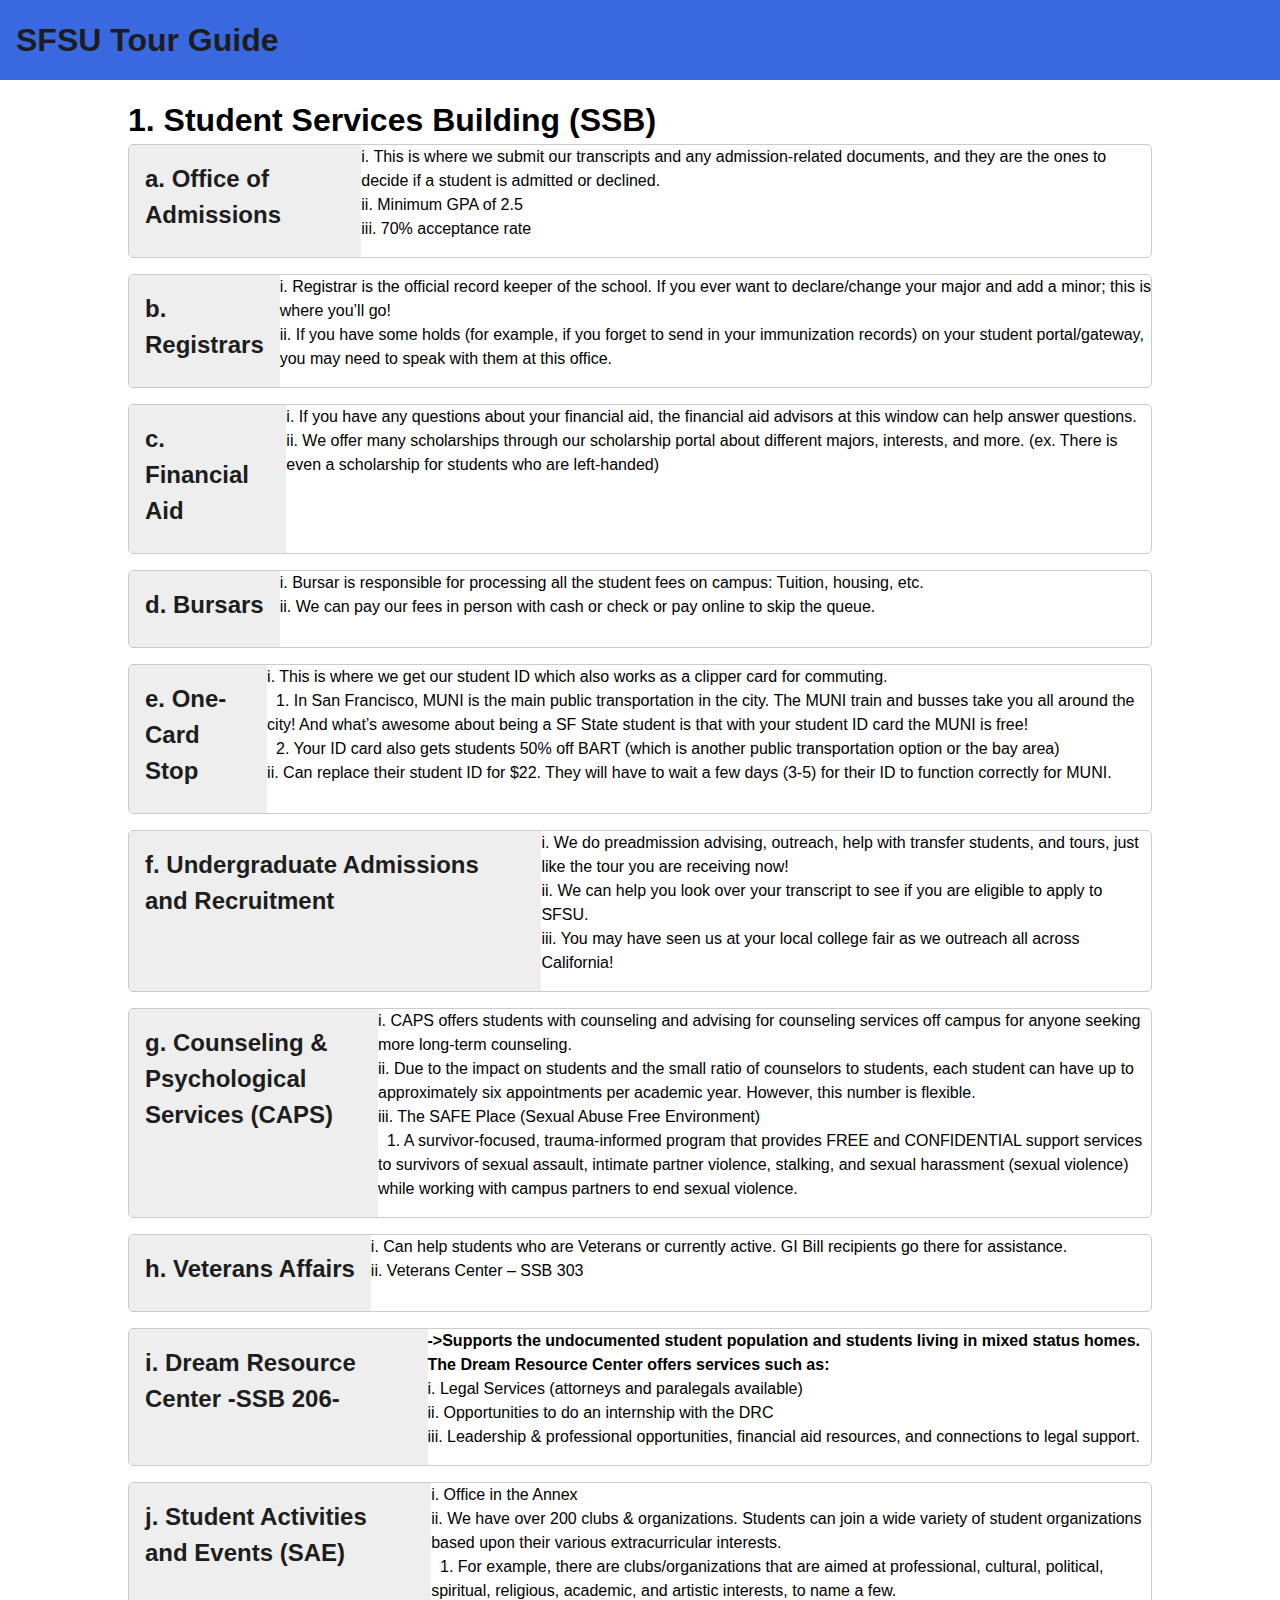
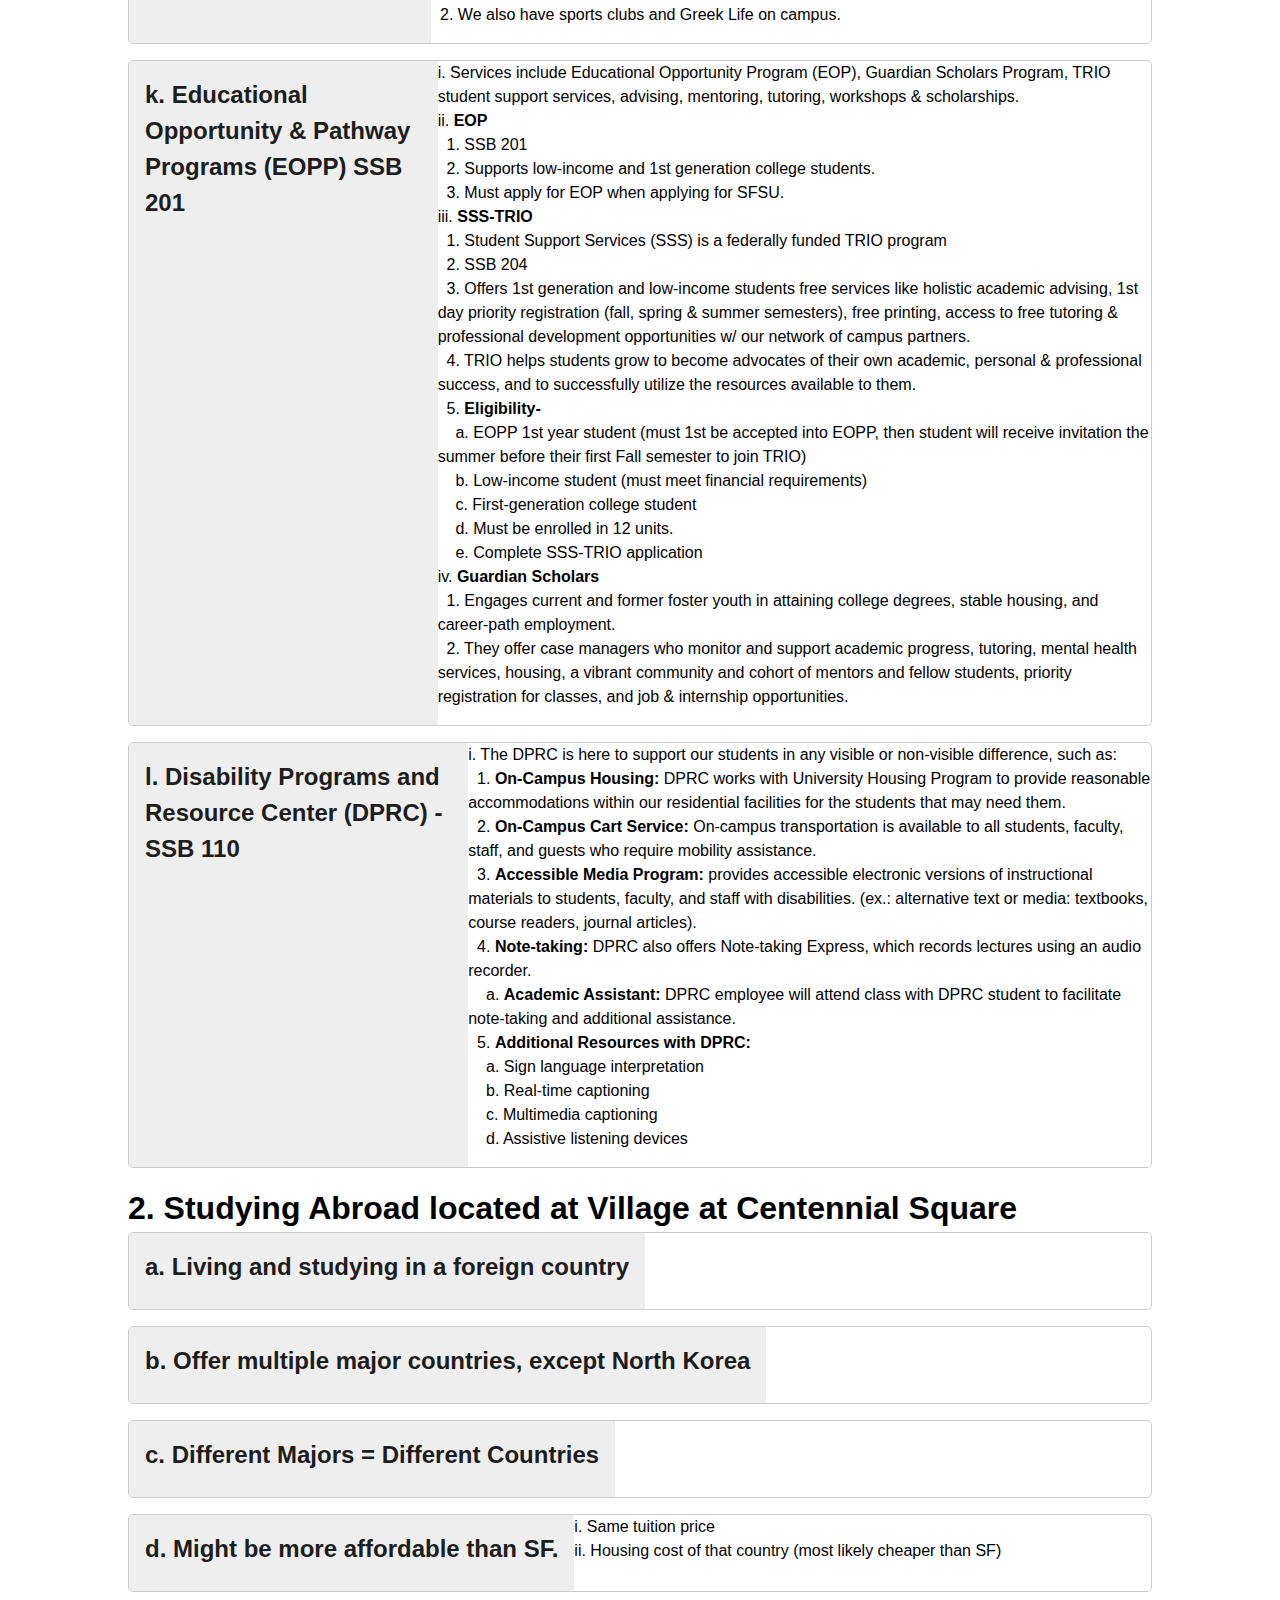
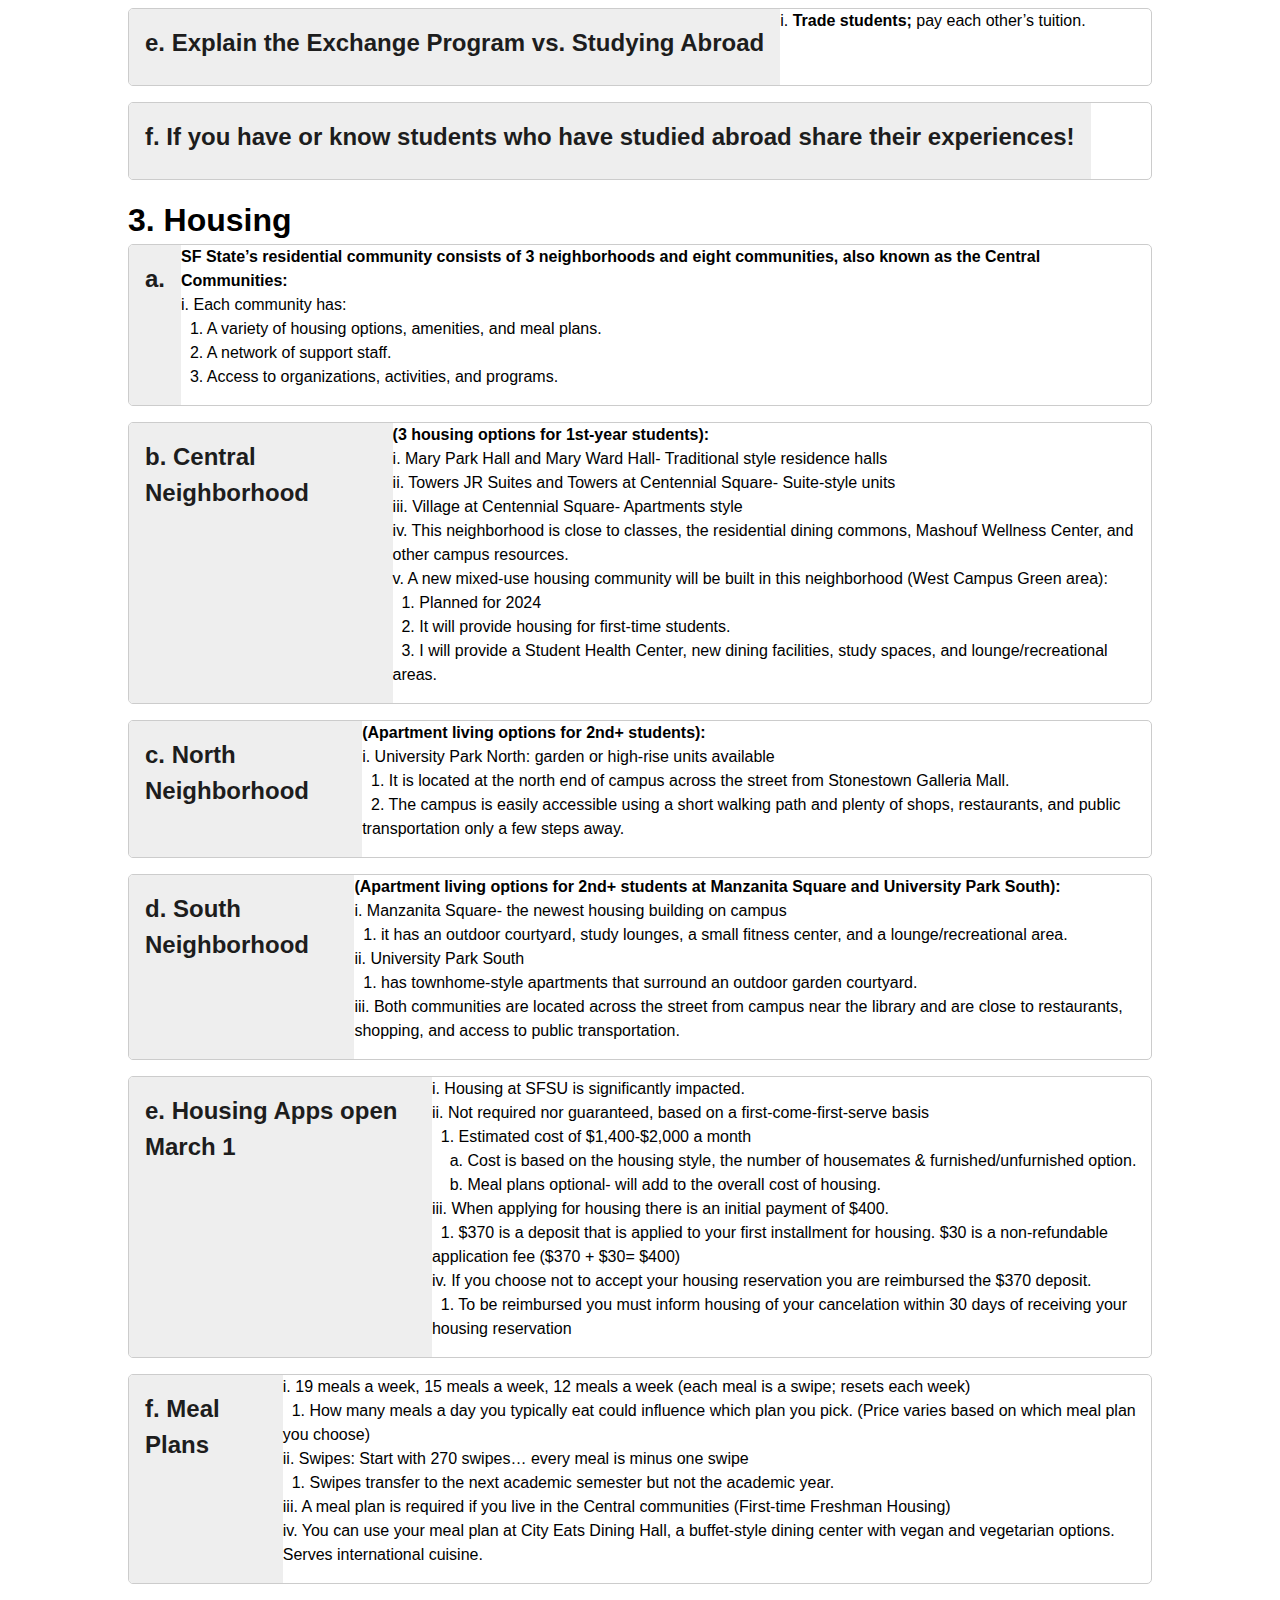
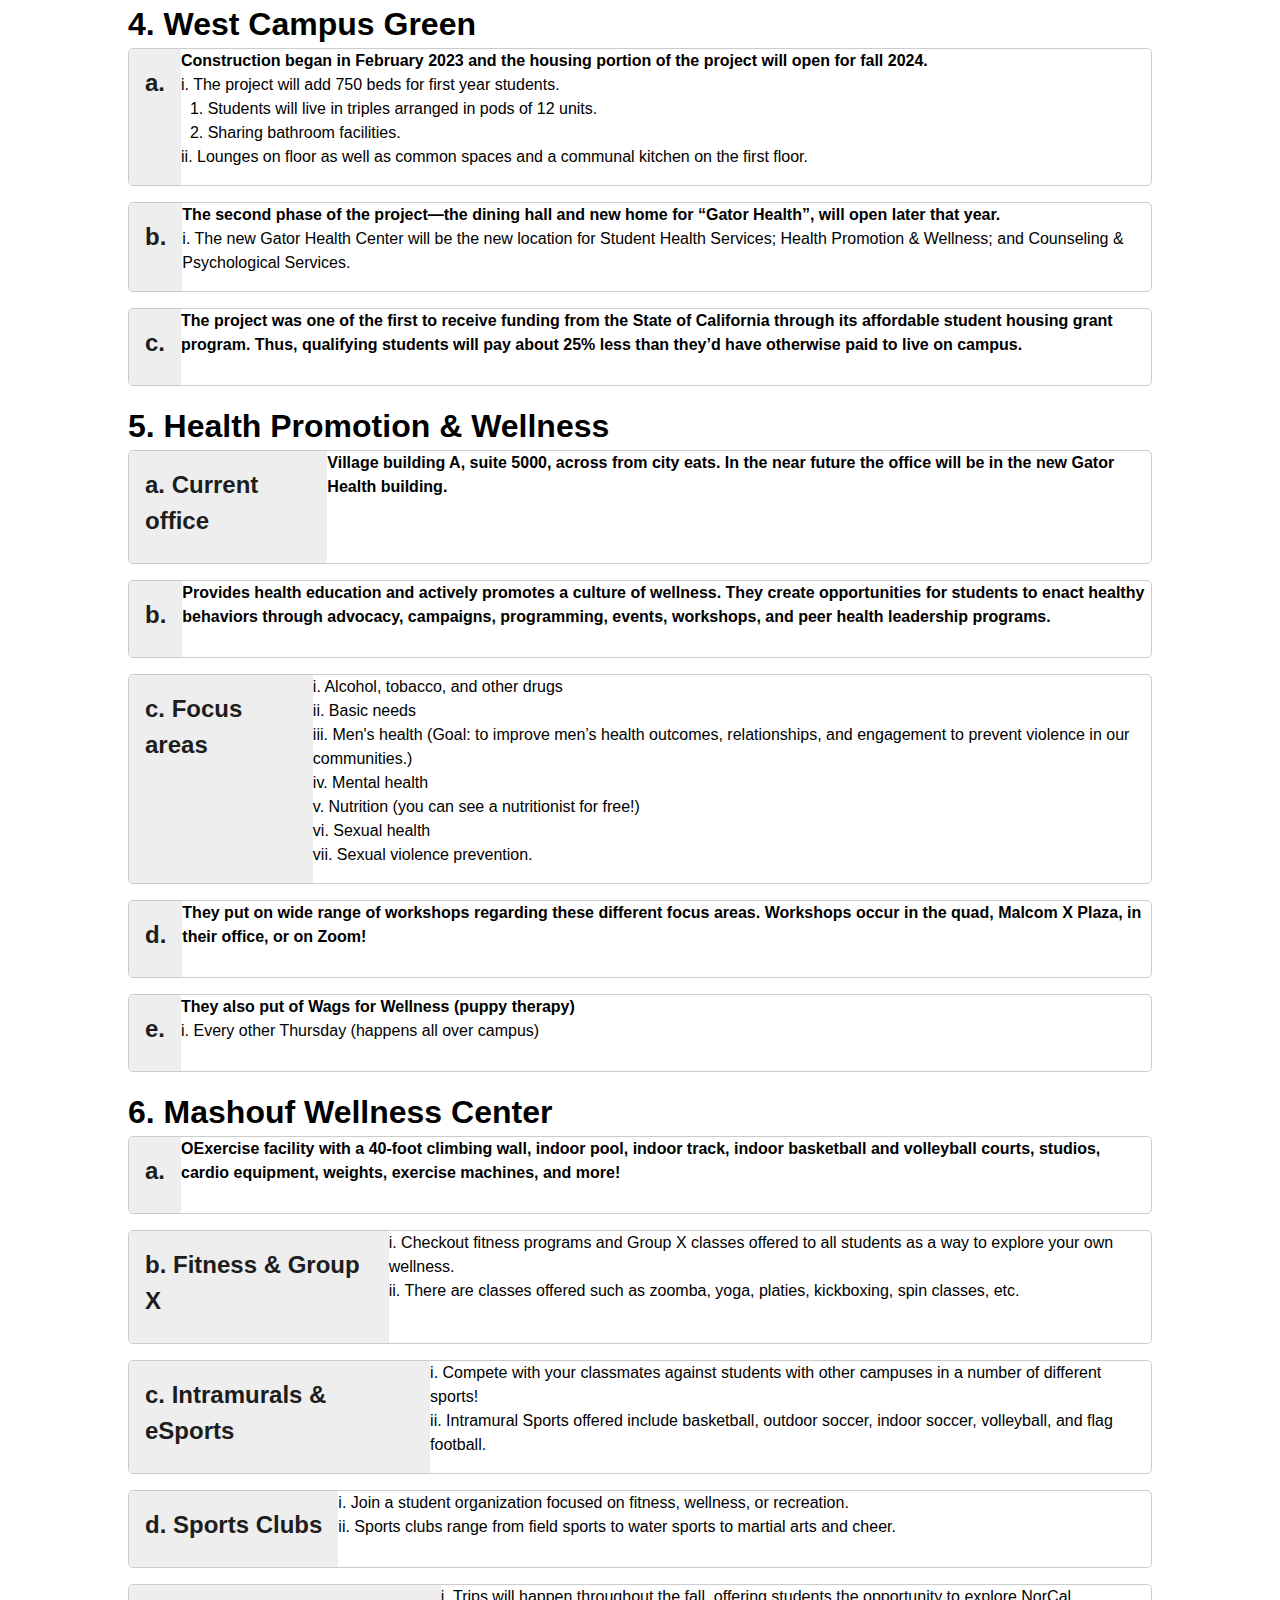
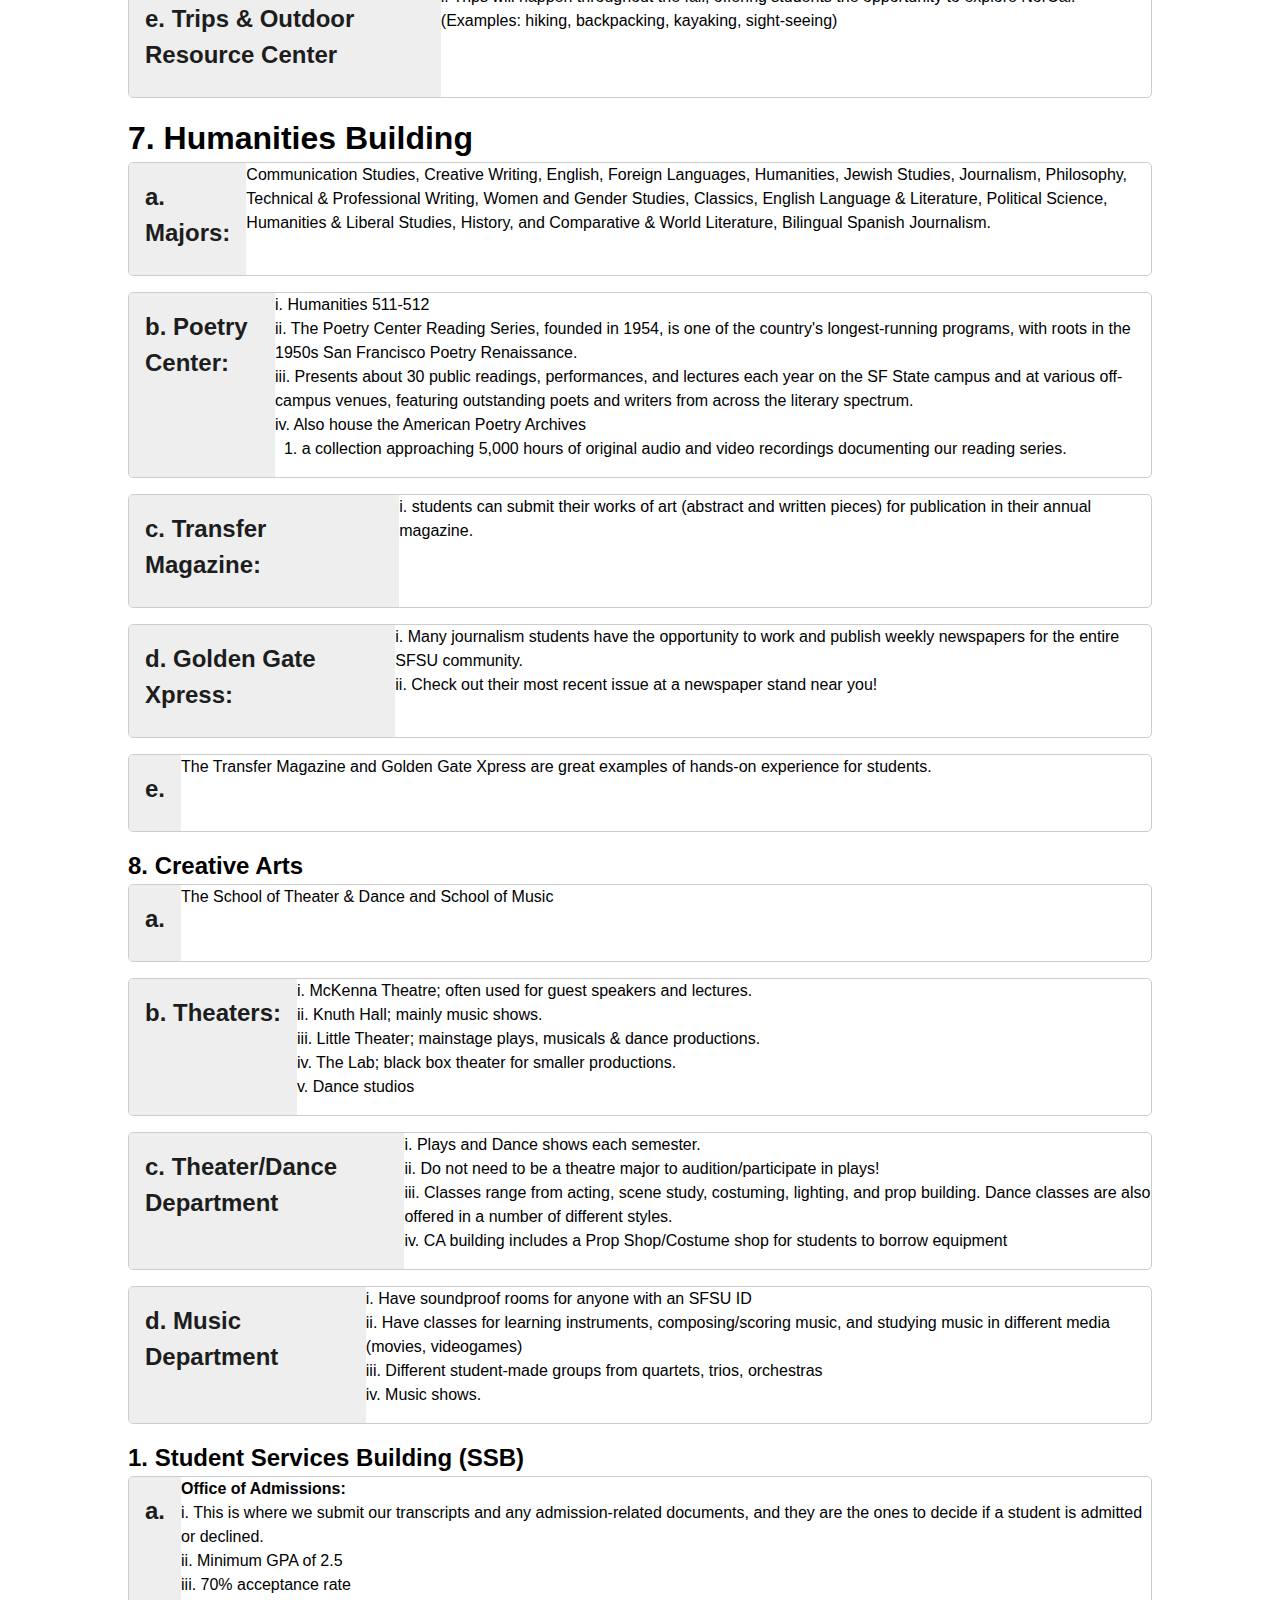
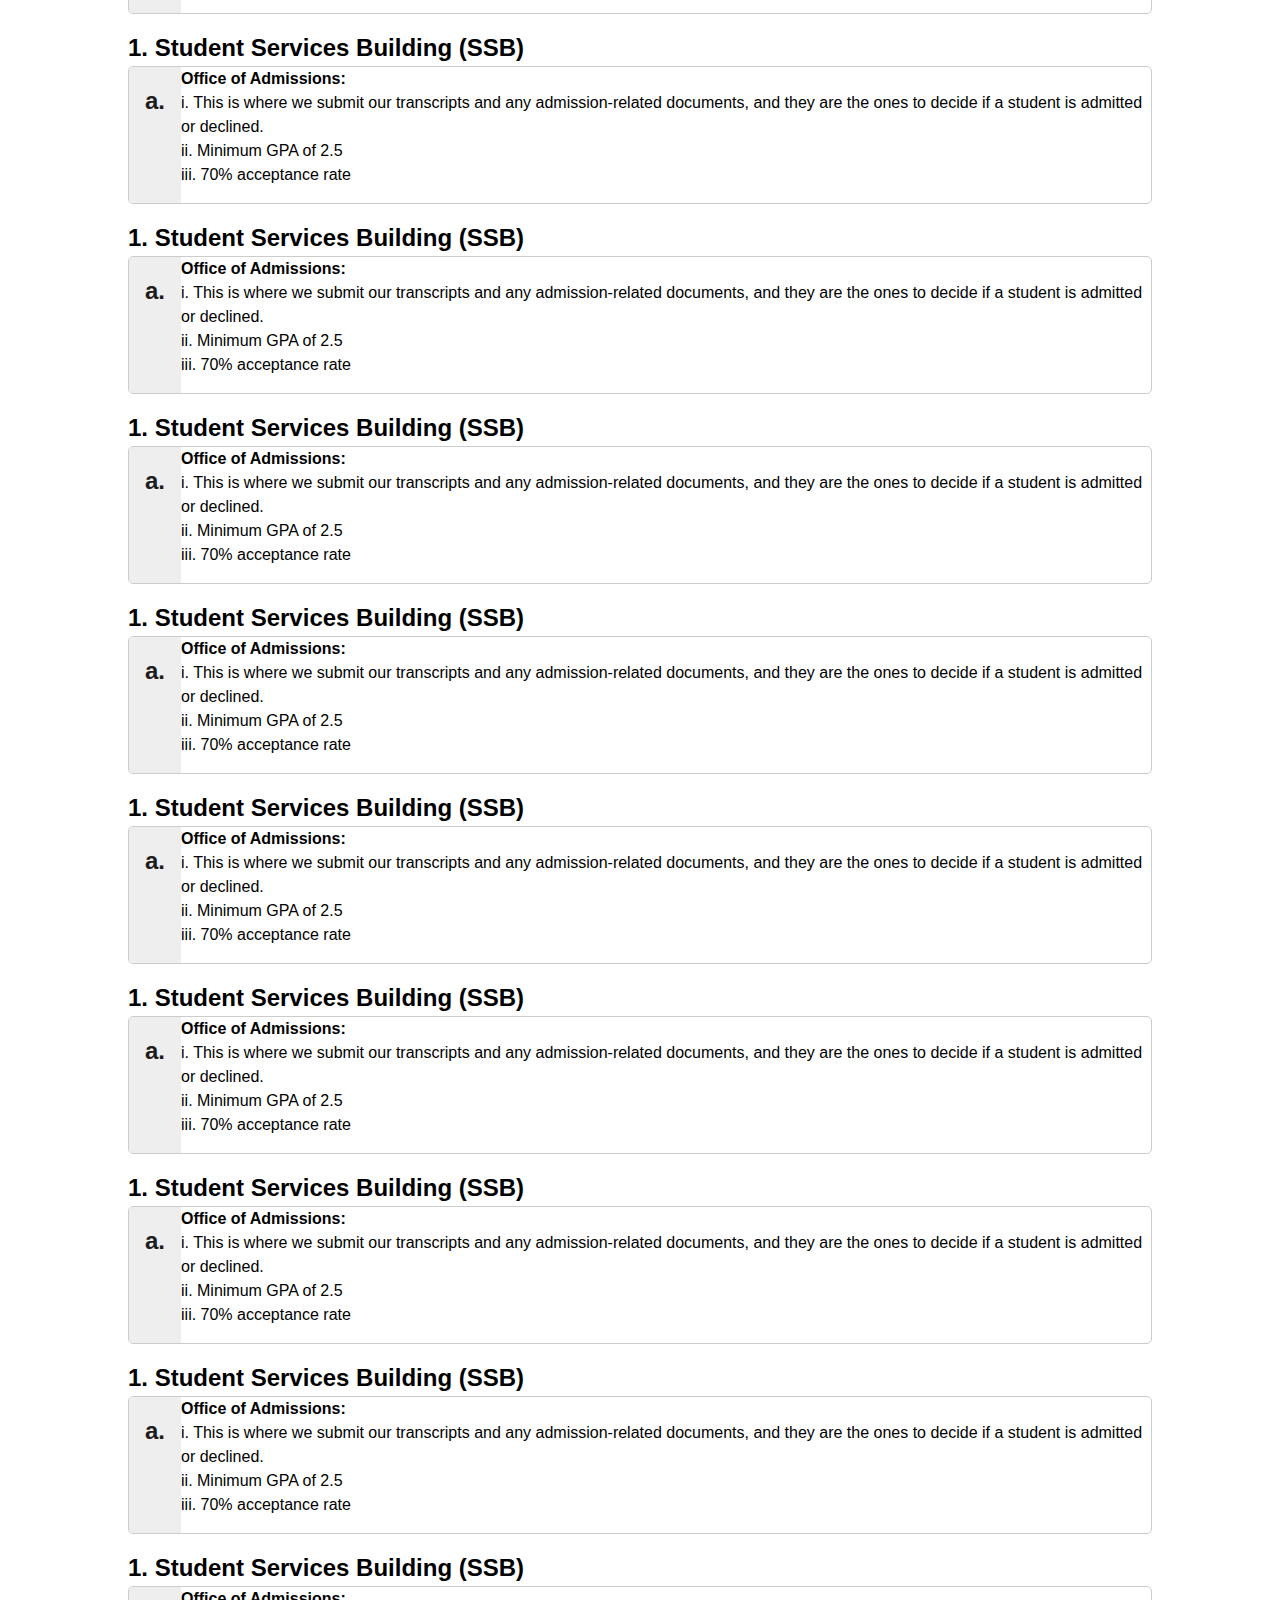
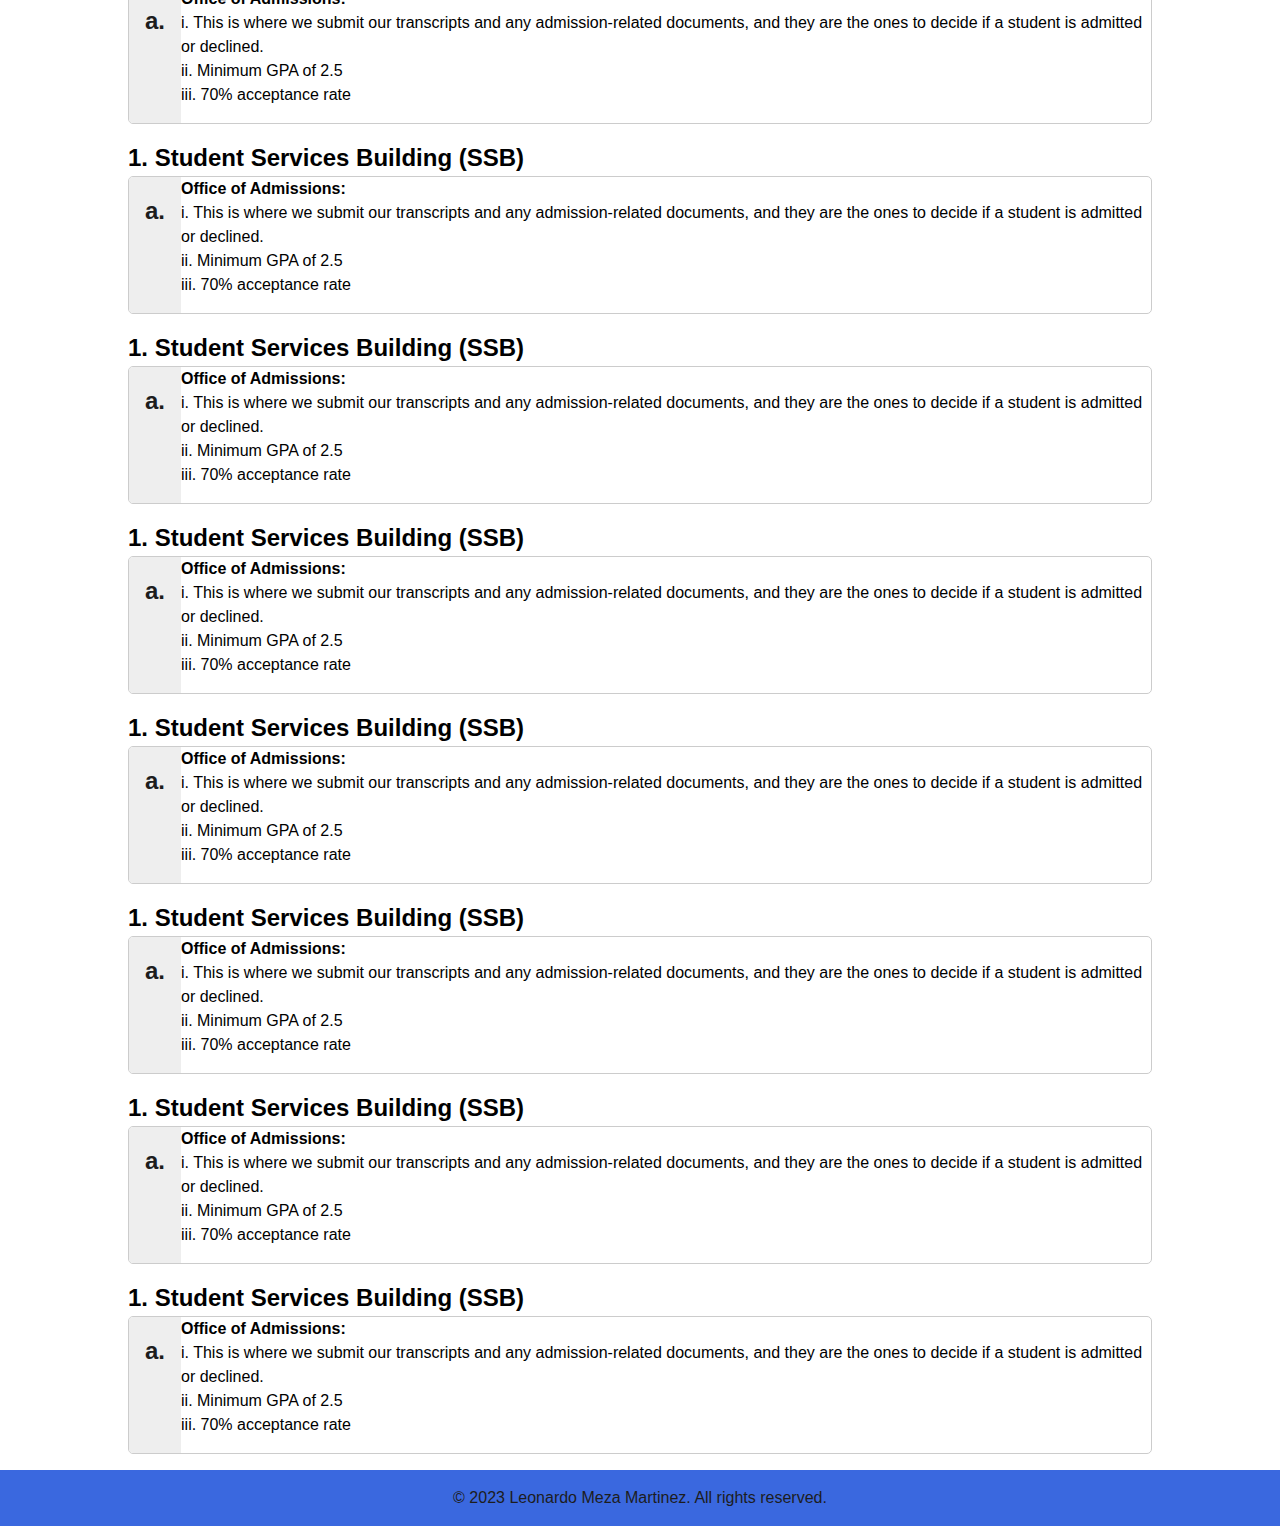
<file: SFSU-Tour-guide/index.html>
<!DOCTYPE html>
<html lang="en">
  <head>
    <meta charset="UTF-8" />
    <meta name="viewport" content="width=device-width, initial-scale=1.0" />
    <title>My Blog</title>
    <link rel="stylesheet" href="styles.css" />
  </head>
  <body>
    <header>
      <h1>SFSU Tour Guide</h1>
    </header>
    <main>
      <div>
        <h1>1. Student Services Building (SSB)</h1>
        <article>
          <header>
            <h2>a. Office of Admissions</h2>
          </header>
          <section>
            <p>
              i. This is where we submit our transcripts and any
              admission-related documents, and they are the ones to decide if a
              student is admitted or declined. <br />
              ii. Minimum GPA of 2.5 <br />
              iii. 70% acceptance rate
            </p>
          </section>
        </article>
        <article>
          <header>
            <h2>b. Registrars</h2>
          </header>
          <section>
            <p>
              i. Registrar is the official record keeper of the school. If you
              ever want to declare/change your major and add a minor; this is
              where you’ll go! <br />
              ii. If you have some holds (for example, if you forget to send in
              your immunization records) on your student portal/gateway, you may
              need to speak with them at this office.
            </p>
          </section>
        </article>
        <article>
          <header>
            <h2>c. Financial Aid</h2>
          </header>
          <section>
            <p>
              i. If you have any questions about your financial aid, the
              financial aid advisors at this window can help answer questions.
              <br />
              ii. We offer many scholarships through our scholarship portal
              about different majors, interests, and more. (ex. There is even a
              scholarship for students who are left-handed)
            </p>
          </section>
        </article>
        <article>
          <header>
            <h2>d. Bursars</h2>
          </header>
          <section>
            <p>
              i. Bursar is responsible for processing all the student fees on
              campus: Tuition, housing, etc. <br />
              ii. We can pay our fees in person with cash or check or pay online
              to skip the queue.
            </p>
          </section>
        </article>
        <article>
          <header>
            <h2>e. One-Card Stop</h2>
          </header>
          <section>
            <p>
              i. This is where we get our student ID which also works as a
              clipper card for commuting. <br />&nbsp; 1. In San Francisco, MUNI
              is the main public transportation in the city. The MUNI train and
              busses take you all around the city! And what’s awesome about
              being a SF State student is that with your student ID card the
              MUNI is free! <br />&nbsp; 2. Your ID card also gets students 50%
              off BART (which is another public transportation option or the bay
              area) <br />
              ii. Can replace their student ID for $22. They will have to wait a
              few days (3-5) for their ID to function correctly for MUNI.
            </p>
          </section>
        </article>
        <article>
          <header>
            <h2>f. Undergraduate Admissions and Recruitment</h2>
          </header>
          <section>
            <p>
              i. We do preadmission advising, outreach, help with transfer
              students, and tours, just like the tour you are receiving now!
              <br />
              ii. We can help you look over your transcript to see if you are
              eligible to apply to SFSU. <br />
              iii. You may have seen us at your local college fair as we
              outreach all across California!
            </p>
          </section>
        </article>
        <article>
          <header>
            <h2>g. Counseling & Psychological Services (CAPS)</h2>
          </header>
          <section>
            <p>
              i. CAPS offers students with counseling and advising for
              counseling services off campus for anyone seeking more long-term
              counseling. <br />
              ii. Due to the impact on students and the small ratio of
              counselors to students, each student can have up to approximately
              six appointments per academic year. However, this number is
              flexible. <br />
              iii. The SAFE Place (Sexual Abuse Free Environment) <br />&nbsp;
              1. A survivor-focused, trauma-informed program that provides FREE
              and CONFIDENTIAL support services to survivors of sexual assault,
              intimate partner violence, stalking, and sexual harassment (sexual
              violence) while working with campus partners to end sexual
              violence.
            </p>
          </section>
        </article>
        <article>
          <header>
            <h2>h. Veterans Affairs</h2>
          </header>
          <section>
            <p>
              i. Can help students who are Veterans or currently active. GI Bill
              recipients go there for assistance. <br />
              ii. Veterans Center – SSB 303
            </p>
          </section>
        </article>
        <article>
          <header>
            <h2>i. Dream Resource Center -SSB 206-</h2>
          </header>
          <section>
            <h4>
              ->Supports the undocumented student population and students living
              in mixed status homes. The Dream Resource Center offers services
              such as:
            </h4>
            <p>
              i. Legal Services (attorneys and paralegals available) <br />
              ii. Opportunities to do an internship with the DRC <br />
              iii. Leadership & professional opportunities, financial aid
              resources, and connections to legal support.
            </p>
          </section>
        </article>
        <article>
          <header>
            <h2>j. Student Activities and Events (SAE)</h2>
          </header>
          <section>
            <p>
              i. Office in the Annex <br />
              ii. We have over 200 clubs & organizations. Students can join a
              wide variety of student organizations based upon their various
              extracurricular interests. <br />&nbsp; 1. For example, there are
              clubs/organizations that are aimed at professional, cultural,
              political, spiritual, religious, academic, and artistic interests,
              to name a few. <br />&nbsp; 2. We also have sports clubs and Greek
              Life on campus.
            </p>
          </section>
        </article>
        <article>
          <header>
            <h2>
              k. Educational Opportunity & Pathway Programs (EOPP) SSB 201
            </h2>
          </header>
          <section>
            <p>
              i. Services include Educational Opportunity Program (EOP),
              Guardian Scholars Program, TRIO student support services,
              advising, mentoring, tutoring, workshops & scholarships. <br />
              ii. <strong>EOP</strong> <br />&nbsp; 1. SSB 201 <br />&nbsp; 2.
              Supports low-income and 1st generation college students.
              <br />&nbsp; 3. Must apply for EOP when applying for SFSU. <br />
              iii. <strong>SSS-TRIO</strong> <br />&nbsp; 1. Student Support
              Services (SSS) is a federally funded TRIO program <br />&nbsp; 2.
              SSB 204 <br />&nbsp; 3. Offers 1st generation and low-income
              students free services like holistic academic advising, 1st day
              priority registration (fall, spring & summer semesters), free
              printing, access to free tutoring & professional development
              opportunities w/ our network of campus partners. <br />&nbsp; 4.
              TRIO helps students grow to become advocates of their own
              academic, personal & professional success, and to successfully
              utilize the resources available to them. <br />&nbsp; 5.
              <strong>Eligibility-</strong><br />&nbsp;&nbsp;&nbsp; a. EOPP 1st
              year student (must 1st be accepted into EOPP, then student will
              receive invitation the summer before their first Fall semester to
              join TRIO) <br />&nbsp;&nbsp;&nbsp; b. Low-income student (must
              meet financial requirements) <br />&nbsp;&nbsp;&nbsp; c.
              First-generation college student <br />&nbsp;&nbsp;&nbsp; d. Must
              be enrolled in 12 units. <br />&nbsp;&nbsp;&nbsp; e. Complete
              SSS-TRIO application <br />
              iv. <strong>Guardian Scholars</strong><br />&nbsp; 1. Engages
              current and former foster youth in attaining college degrees,
              stable housing, and career-path employment. <br />&nbsp; 2. They
              offer case managers who monitor and support academic progress,
              tutoring, mental health services, housing, a vibrant community and
              cohort of mentors and fellow students, priority registration for
              classes, and job & internship opportunities.
            </p>
          </section>
        </article>
        <article>
          <header>
            <h2>l. Disability Programs and Resource Center (DPRC) -SSB 110</h2>
          </header>
          <section>
            <p>
              i. The DPRC is here to support our students in any visible or
              non-visible difference, such as: <br />&nbsp; 1.
              <strong>On-Campus Housing:</strong> DPRC works with University
              Housing Program to provide reasonable accommodations within our
              residential facilities for the students that may need them.
              <br />&nbsp; 2. <strong>On-Campus Cart Service:</strong> On-campus
              transportation is available to all students, faculty, staff, and
              guests who require mobility assistance. <br />&nbsp; 3.
              <strong>Accessible Media Program:</strong> provides accessible
              electronic versions of instructional materials to students,
              faculty, and staff with disabilities. (ex.: alternative text or
              media: textbooks, course readers, journal articles). <br />&nbsp;
              4. <strong>Note-taking:</strong> DPRC also offers Note-taking
              Express, which records lectures using an audio recorder.<br />&nbsp;&nbsp;&nbsp;
              a. <strong>Academic Assistant:</strong> DPRC employee will attend
              class with DPRC student to facilitate note-taking and additional
              assistance. <br />&nbsp; 5.
              <strong>Additional Resources with DPRC:</strong>
              <br />&nbsp;&nbsp;&nbsp; a. Sign language interpretation
              <br />&nbsp;&nbsp;&nbsp; b. Real-time captioning
              <br />&nbsp;&nbsp;&nbsp; c. Multimedia captioning
              <br />&nbsp;&nbsp;&nbsp; d. Assistive listening devices
            </p>
          </section>
        </article>
      </div>
      <div>
        <h1>2. Studying Abroad located at Village at Centennial Square</h1>
        <article>
          <header>
            <h2>a. Living and studying in a foreign country</h2>
          </header>
          <section></section>
        </article>
        <article>
          <header>
            <h2>b. Offer multiple major countries, except North Korea</h2>
          </header>
          <section></section>
        </article>
        <article>
          <header>
            <h2>c. Different Majors = Different Countries</h2>
          </header>
          <section></section>
        </article>
        <article>
          <header>
            <h2>d. Might be more affordable than SF.</h2>
          </header>
          <section>
            <p>
              i. Same tuition price <br />
              ii. Housing cost of that country (most likely cheaper than SF)
            </p>
          </section>
        </article>
        <article>
          <header>
            <h2>e. Explain the Exchange Program vs. Studying Abroad</h2>
          </header>
          <section>
            <p>i. <strong>Trade students;</strong> pay each other’s tuition.</p>
          </section>
        </article>
        <article>
          <header>
            <h2>
              f. If you have or know students who have studied abroad share
              their experiences!
            </h2>
          </header>
          <section></section>
        </article>
      </div>
      <div>
        <h1>3. Housing</h1>
        <article>
          <header>
            <h2>a.</h2>
          </header>
          <section>
            <h4>
              SF State’s residential community consists of 3 neighborhoods and
              eight communities, also known as the Central Communities:
            </h4>
            <p>
              i. Each community has: <br />&nbsp; 1. A variety of housing
              options, amenities, and meal plans. <br />&nbsp; 2. A network of
              support staff. <br />&nbsp; 3. Access to organizations,
              activities, and programs.
            </p>
          </section>
        </article>
        <article>
          <header>
            <h2>b. Central Neighborhood</h2>
          </header>
          <section>
            <h4>(3 housing options for 1st-year students):</h4>
            <p>
              i. Mary Park Hall and Mary Ward Hall- Traditional style residence
              halls <br />
              ii. Towers JR Suites and Towers at Centennial Square- Suite-style
              units <br />
              iii. Village at Centennial Square- Apartments style <br />
              iv. This neighborhood is close to classes, the residential dining
              commons, Mashouf Wellness Center, and other campus resources.
              <br />
              v. A new mixed-use housing community will be built in this
              neighborhood (West Campus Green area): <br />&nbsp; 1. Planned for
              2024 <br />&nbsp; 2. It will provide housing for first-time
              students. <br />&nbsp; 3. I will provide a Student Health Center,
              new dining facilities, study spaces, and lounge/recreational
              areas.
            </p>
          </section>
        </article>
        <article>
          <header>
            <h2>c. North Neighborhood</h2>
          </header>
          <section>
            <h4>(Apartment living options for 2nd+ students):</h4>
            <p>
              i. University Park North: garden or high-rise units available
              <br />&nbsp; 1. It is located at the north end of campus across
              the street from Stonestown Galleria Mall. <br />&nbsp; 2. The
              campus is easily accessible using a short walking path and plenty
              of shops, restaurants, and public transportation only a few steps
              away.
            </p>
          </section>
        </article>
        <article>
          <header>
            <h2>d. South Neighborhood</h2>
          </header>
          <section>
            <h4>
              (Apartment living options for 2nd+ students at Manzanita Square
              and University Park South):
            </h4>
            <p>
              i. Manzanita Square- the newest housing building on campus
              <br />&nbsp; 1. it has an outdoor courtyard, study lounges, a
              small fitness center, and a lounge/recreational area. <br />
              ii. University Park South <br />&nbsp; 1. has townhome-style
              apartments that surround an outdoor garden courtyard. <br />
              iii. Both communities are located across the street from campus
              near the library and are close to restaurants, shopping, and
              access to public transportation.
            </p>
          </section>
        </article>
        <article>
          <header>
            <h2>e. Housing Apps open March 1</h2>
          </header>
          <section>
            <p>
              i. Housing at SFSU is significantly impacted. <br />
              ii. Not required nor guaranteed, based on a first-come-first-serve
              basis <br />&nbsp; 1. Estimated cost of $1,400-$2,000 a month
              <br />&nbsp;&nbsp;&nbsp; a. Cost is based on the housing style,
              the number of housemates & furnished/unfurnished option.
              <br />&nbsp;&nbsp;&nbsp; b. Meal plans optional- will add to the
              overall cost of housing. <br />
              iii. When applying for housing there is an initial payment of
              $400. <br />&nbsp; 1. $370 is a deposit that is applied to your
              first installment for housing. $30 is a non-refundable application
              fee ($370 + $30= $400) <br />
              iv. If you choose not to accept your housing reservation you are
              reimbursed the $370 deposit. <br />&nbsp; 1. To be reimbursed you
              must inform housing of your cancelation within 30 days of
              receiving your housing reservation
            </p>
          </section>
        </article>
        <article>
          <header>
            <h2>f. Meal Plans</h2>
          </header>
          <section>
            <p>
              i. 19 meals a week, 15 meals a week, 12 meals a week (each meal is
              a swipe; resets each week) <br />&nbsp; 1. How many meals a day
              you typically eat could influence which plan you pick. (Price
              varies based on which meal plan you choose) <br />
              ii. Swipes: Start with 270 swipes… every meal is minus one swipe
              <br />&nbsp; 1. Swipes transfer to the next academic semester but
              not the academic year. <br />
              iii. A meal plan is required if you live in the Central
              communities (First-time Freshman Housing) <br />
              iv. You can use your meal plan at City Eats Dining Hall, a
              buffet-style dining center with vegan and vegetarian options.
              Serves international cuisine.
            </p>
          </section>
        </article>
      </div>
      <div>
        <h1>4. West Campus Green</h1>
        <article>
          <header>
            <h2>a.</h2>
          </header>
          <section>
            <h4>
              Construction began in February 2023 and the housing portion of the
              project will open for fall 2024.
            </h4>
            <p>
              i. The project will add 750 beds for first year students.
              <br />&nbsp; 1. Students will live in triples arranged in pods of
              12 units. <br />&nbsp; 2. Sharing bathroom facilities. <br />
              ii. Lounges on floor as well as common spaces and a communal
              kitchen on the first floor.
            </p>
          </section>
        </article>
        <article>
          <header>
            <h2>b.</h2>
          </header>
          <section>
            <h4>
              The second phase of the project—the dining hall and new home for
              “Gator Health”, will open later that year.
            </h4>
            <p>
              i. The new Gator Health Center will be the new location for
              Student Health Services; Health Promotion & Wellness; and
              Counseling & Psychological Services.
            </p>
          </section>
        </article>
        <article>
          <header>
            <h2>c.</h2>
          </header>
          <section>
            <h4>
              The project was one of the first to receive funding from the State
              of California through its affordable student housing grant
              program. Thus, qualifying students will pay about 25% less than
              they’d have otherwise paid to live on campus.
            </h4>
          </section>
        </article>
      </div>
      <div>
        <h1>5. Health Promotion & Wellness</h1>
        <article>
          <header>
            <h2>a. Current office</h2>
          </header>
          <section>
            <h4>
              Village building A, suite 5000, across from city eats. In the near
              future the office will be in the new Gator Health building.
            </h4>
          </section>
        </article>
        <article>
          <header>
            <h2>b.</h2>
          </header>
          <section>
            <h4>
              Provides health education and actively promotes a culture of
              wellness. They create opportunities for students to enact healthy
              behaviors through advocacy, campaigns, programming, events,
              workshops, and peer health leadership programs.
            </h4>
          </section>
        </article>
        <article>
          <header>
            <h2>c. Focus areas</h2>
          </header>
          <section>
            <p>
              i. Alcohol, tobacco, and other drugs <br />
              ii. Basic needs <br />
              iii. Men's health (Goal: to improve men’s health outcomes,
              relationships, and engagement to prevent violence in our
              communities.) <br />
              iv. Mental health <br />
              v. Nutrition (you can see a nutritionist for free!) <br />
              vi. Sexual health <br />
              vii. Sexual violence prevention.
            </p>
          </section>
        </article>
        <article>
          <header>
            <h2>d.</h2>
          </header>
          <section>
            <h4>
              They put on wide range of workshops regarding these different
              focus areas. Workshops occur in the quad, Malcom X Plaza, in their
              office, or on Zoom!
            </h4>
          </section>
        </article>
        <article>
          <header>
            <h2>e.</h2>
          </header>
          <section>
            <h4>They also put of Wags for Wellness (puppy therapy)</h4>
            <p>i. Every other Thursday (happens all over campus)</p>
          </section>
        </article>
      </div>
      <div>
        <h1>6. Mashouf Wellness Center</h1>
        <article>
          <header>
            <h2>a.</h2>
          </header>
          <section>
            <h4>
              OExercise facility with a 40-foot climbing wall, indoor pool,
              indoor track, indoor basketball and volleyball courts, studios,
              cardio equipment, weights, exercise machines, and more!
            </h4>
          </section>
        </article>
        <article>
          <header>
            <h2>b. Fitness & Group X</h2>
          </header>
          <section>
            <p>
              i. Checkout fitness programs and Group X classes offered to all
              students as a way to explore your own wellness. <br />
              ii. There are classes offered such as zoomba, yoga, platies,
              kickboxing, spin classes, etc.
            </p>
          </section>
        </article>
        <article>
          <header>
            <h2>c. Intramurals & eSports</h2>
          </header>
          <section>
            <p>
              i. Compete with your classmates against students with other
              campuses in a number of different sports! <br />
              ii. Intramural Sports offered include basketball, outdoor soccer,
              indoor soccer, volleyball, and flag football.
            </p>
          </section>
        </article>
        <article>
          <header>
            <h2>d. Sports Clubs</h2>
          </header>
          <section>
            <p>
              i. Join a student organization focused on fitness, wellness, or
              recreation. <br />
              ii. Sports clubs range from field sports to water sports to
              martial arts and cheer.
            </p>
          </section>
        </article>
        <article>
          <header>
            <h2>e. Trips & Outdoor Resource Center</h2>
          </header>
          <section>
            <p>
              i. Trips will happen throughout the fall, offering students the
              opportunity to explore NorCal. (Examples: hiking, backpacking,
              kayaking, sight-seeing)
            </p>
          </section>
        </article>
      </div>
      <div>
        <h1>7. Humanities Building</h1>
        <article>
          <header>
            <h2>a. Majors:</h2>
          </header>
          <section>
            <p>
              Communication Studies, Creative Writing, English, Foreign
              Languages, Humanities, Jewish Studies, Journalism, Philosophy,
              Technical & Professional Writing, Women and Gender Studies,
              Classics, English Language & Literature, Political Science,
              Humanities & Liberal Studies, History, and Comparative & World
              Literature, Bilingual Spanish Journalism.
            </p>
          </section>
        </article>
        <article>
          <header>
            <h2>b. Poetry Center:</h2>
          </header>
          <section>
            <p>
              i. Humanities 511-512 <br />
              ii. The Poetry Center Reading Series, founded in 1954, is one of
              the country's longest-running programs, with roots in the 1950s
              San Francisco Poetry Renaissance. <br />
              iii. Presents about 30 public readings, performances, and lectures
              each year on the SF State campus and at various off-campus venues,
              featuring outstanding poets and writers from across the literary
              spectrum. <br />
              iv. Also house the American Poetry Archives <br />&nbsp; 1. a
              collection approaching 5,000 hours of original audio and video
              recordings documenting our reading series.
            </p>
          </section>
        </article>
        <article>
          <header>
            <h2>c. Transfer Magazine:</h2>
          </header>
          <section>
            <p>
              i. students can submit their works of art (abstract and written
              pieces) for publication in their annual magazine.
            </p>
          </section>
        </article>
        <article>
          <header>
            <h2>d. Golden Gate Xpress:</h2>
          </header>
          <section>
            <p>
              i. Many journalism students have the opportunity to work and
              publish weekly newspapers for the entire SFSU community. <br />
              ii. Check out their most recent issue at a newspaper stand near
              you!
            </p>
          </section>
        </article>
        <article>
          <header>
            <h2>e.</h2>
          </header>
          <section>
            <p>
              The Transfer Magazine and Golden Gate Xpress are great examples of
              hands-on experience for students.
            </p>
          </section>
        </article>
      </div>
      <div>
        <h2>8. Creative Arts</h2>
        <article>
          <header>
            <h2>a.</h2>
          </header>
          <section>
            <p>The School of Theater & Dance and School of Music</p>
          </section>
        </article>
        <article>
          <header>
            <h2>b. Theaters:</h2>
          </header>
          <section>
            <p>
              i. McKenna Theatre; often used for guest speakers and lectures.
              <br />
              ii. Knuth Hall; mainly music shows. <br />
              iii. Little Theater; mainstage plays, musicals & dance
              productions. <br />
              iv. The Lab; black box theater for smaller productions. <br />
              v. Dance studios
            </p>
          </section>
        </article>
        <article>
          <header>
            <h2>c. Theater/Dance Department</h2>
          </header>
          <section>
            <p>
              i. Plays and Dance shows each semester. <br />
              ii. Do not need to be a theatre major to audition/participate in
              plays! <br />
              iii. Classes range from acting, scene study, costuming, lighting,
              and prop building. Dance classes are also offered in a number of
              different styles. <br />
              iv. CA building includes a Prop Shop/Costume shop for students to
              borrow equipment
            </p>
          </section>
        </article>
        <article>
          <header>
            <h2>d. Music Department</h2>
          </header>
          <section>
            <p>
              i. Have soundproof rooms for anyone with an SFSU ID <br />
              ii. Have classes for learning instruments, composing/scoring
              music, and studying music in different media (movies, videogames)
              <br />
              iii. Different student-made groups from quartets, trios,
              orchestras <br />
              iv. Music shows.
            </p>
          </section>
        </article>
      </div>
      <div>
        <h2>1. Student Services Building (SSB)</h2>
        <article>
          <header>
            <h2>a.</h2>
          </header>
          <section>
            <h4>Office of Admissions:</h4>
            <p>
              i. This is where we submit our transcripts and any
              admission-related documents, and they are the ones to decide if a
              student is admitted or declined. <br />
              ii. Minimum GPA of 2.5 <br />
              iii. 70% acceptance rate
            </p>
          </section>
        </article>
      </div>
      <div>
        <h2>1. Student Services Building (SSB)</h2>
        <article>
          <header>
            <h2>a.</h2>
          </header>
          <section>
            <h4>Office of Admissions:</h4>
            <p>
              i. This is where we submit our transcripts and any
              admission-related documents, and they are the ones to decide if a
              student is admitted or declined. <br />
              ii. Minimum GPA of 2.5 <br />
              iii. 70% acceptance rate
            </p>
          </section>
        </article>
      </div>
      <div>
        <h2>1. Student Services Building (SSB)</h2>
        <article>
          <header>
            <h2>a.</h2>
          </header>
          <section>
            <h4>Office of Admissions:</h4>
            <p>
              i. This is where we submit our transcripts and any
              admission-related documents, and they are the ones to decide if a
              student is admitted or declined. <br />
              ii. Minimum GPA of 2.5 <br />
              iii. 70% acceptance rate
            </p>
          </section>
        </article>
      </div>
      <div>
        <h2>1. Student Services Building (SSB)</h2>
        <article>
          <header>
            <h2>a.</h2>
          </header>
          <section>
            <h4>Office of Admissions:</h4>
            <p>
              i. This is where we submit our transcripts and any
              admission-related documents, and they are the ones to decide if a
              student is admitted or declined. <br />
              ii. Minimum GPA of 2.5 <br />
              iii. 70% acceptance rate
            </p>
          </section>
        </article>
      </div>
      <div>
        <h2>1. Student Services Building (SSB)</h2>
        <article>
          <header>
            <h2>a.</h2>
          </header>
          <section>
            <h4>Office of Admissions:</h4>
            <p>
              i. This is where we submit our transcripts and any
              admission-related documents, and they are the ones to decide if a
              student is admitted or declined. <br />
              ii. Minimum GPA of 2.5 <br />
              iii. 70% acceptance rate
            </p>
          </section>
        </article>
      </div>
      <div>
        <h2>1. Student Services Building (SSB)</h2>
        <article>
          <header>
            <h2>a.</h2>
          </header>
          <section>
            <h4>Office of Admissions:</h4>
            <p>
              i. This is where we submit our transcripts and any
              admission-related documents, and they are the ones to decide if a
              student is admitted or declined. <br />
              ii. Minimum GPA of 2.5 <br />
              iii. 70% acceptance rate
            </p>
          </section>
        </article>
      </div>
      <div>
        <h2>1. Student Services Building (SSB)</h2>
        <article>
          <header>
            <h2>a.</h2>
          </header>
          <section>
            <h4>Office of Admissions:</h4>
            <p>
              i. This is where we submit our transcripts and any
              admission-related documents, and they are the ones to decide if a
              student is admitted or declined. <br />
              ii. Minimum GPA of 2.5 <br />
              iii. 70% acceptance rate
            </p>
          </section>
        </article>
      </div>
      <div>
        <h2>1. Student Services Building (SSB)</h2>
        <article>
          <header>
            <h2>a.</h2>
          </header>
          <section>
            <h4>Office of Admissions:</h4>
            <p>
              i. This is where we submit our transcripts and any
              admission-related documents, and they are the ones to decide if a
              student is admitted or declined. <br />
              ii. Minimum GPA of 2.5 <br />
              iii. 70% acceptance rate
            </p>
          </section>
        </article>
      </div>
      <div>
        <h2>1. Student Services Building (SSB)</h2>
        <article>
          <header>
            <h2>a.</h2>
          </header>
          <section>
            <h4>Office of Admissions:</h4>
            <p>
              i. This is where we submit our transcripts and any
              admission-related documents, and they are the ones to decide if a
              student is admitted or declined. <br />
              ii. Minimum GPA of 2.5 <br />
              iii. 70% acceptance rate
            </p>
          </section>
        </article>
      </div>
      <div>
        <h2>1. Student Services Building (SSB)</h2>
        <article>
          <header>
            <h2>a.</h2>
          </header>
          <section>
            <h4>Office of Admissions:</h4>
            <p>
              i. This is where we submit our transcripts and any
              admission-related documents, and they are the ones to decide if a
              student is admitted or declined. <br />
              ii. Minimum GPA of 2.5 <br />
              iii. 70% acceptance rate
            </p>
          </section>
        </article>
      </div>
      <div>
        <h2>1. Student Services Building (SSB)</h2>
        <article>
          <header>
            <h2>a.</h2>
          </header>
          <section>
            <h4>Office of Admissions:</h4>
            <p>
              i. This is where we submit our transcripts and any
              admission-related documents, and they are the ones to decide if a
              student is admitted or declined. <br />
              ii. Minimum GPA of 2.5 <br />
              iii. 70% acceptance rate
            </p>
          </section>
        </article>
      </div>
      <div>
        <h2>1. Student Services Building (SSB)</h2>
        <article>
          <header>
            <h2>a.</h2>
          </header>
          <section>
            <h4>Office of Admissions:</h4>
            <p>
              i. This is where we submit our transcripts and any
              admission-related documents, and they are the ones to decide if a
              student is admitted or declined. <br />
              ii. Minimum GPA of 2.5 <br />
              iii. 70% acceptance rate
            </p>
          </section>
        </article>
      </div>
      <div>
        <h2>1. Student Services Building (SSB)</h2>
        <article>
          <header>
            <h2>a.</h2>
          </header>
          <section>
            <h4>Office of Admissions:</h4>
            <p>
              i. This is where we submit our transcripts and any
              admission-related documents, and they are the ones to decide if a
              student is admitted or declined. <br />
              ii. Minimum GPA of 2.5 <br />
              iii. 70% acceptance rate
            </p>
          </section>
        </article>
      </div>
      <div>
        <h2>1. Student Services Building (SSB)</h2>
        <article>
          <header>
            <h2>a.</h2>
          </header>
          <section>
            <h4>Office of Admissions:</h4>
            <p>
              i. This is where we submit our transcripts and any
              admission-related documents, and they are the ones to decide if a
              student is admitted or declined. <br />
              ii. Minimum GPA of 2.5 <br />
              iii. 70% acceptance rate
            </p>
          </section>
        </article>
      </div>
      <div>
        <h2>1. Student Services Building (SSB)</h2>
        <article>
          <header>
            <h2>a.</h2>
          </header>
          <section>
            <h4>Office of Admissions:</h4>
            <p>
              i. This is where we submit our transcripts and any
              admission-related documents, and they are the ones to decide if a
              student is admitted or declined. <br />
              ii. Minimum GPA of 2.5 <br />
              iii. 70% acceptance rate
            </p>
          </section>
        </article>
      </div>
      <div>
        <h2>1. Student Services Building (SSB)</h2>
        <article>
          <header>
            <h2>a.</h2>
          </header>
          <section>
            <h4>Office of Admissions:</h4>
            <p>
              i. This is where we submit our transcripts and any
              admission-related documents, and they are the ones to decide if a
              student is admitted or declined. <br />
              ii. Minimum GPA of 2.5 <br />
              iii. 70% acceptance rate
            </p>
          </section>
        </article>
      </div>
      <div>
        <h2>1. Student Services Building (SSB)</h2>
        <article>
          <header>
            <h2>a.</h2>
          </header>
          <section>
            <h4>Office of Admissions:</h4>
            <p>
              i. This is where we submit our transcripts and any
              admission-related documents, and they are the ones to decide if a
              student is admitted or declined. <br />
              ii. Minimum GPA of 2.5 <br />
              iii. 70% acceptance rate
            </p>
          </section>
        </article>
      </div>
    </main>
    <footer>
      <p>&copy; 2023 Leonardo Meza Martinez. All rights reserved.</p>
    </footer>
  </body>
</html>
</file>
<file: SFSU-Tour-guide/styles.css>
/* Global styles */
* {
  box-sizing: border-box;
  margin: 0;
  padding: 0;
}

body {
  font-family: Arial, sans-serif;
  font-size: 16px;
  line-height: 1.5;
}

header, footer {
  background-color: #3a68df;
  color: #1d1d1d;
  padding: 1rem;
}

header h1 {
  font-size: 2rem;
}

main {
  margin: 1rem;
}

article {
  border: 1px solid #ccc;
  border-radius: 5px;
  margin-bottom: 1rem;
  overflow: hidden;
}

article header {
  background-color: #eee;
  padding: 1rem;
}

article h2 {
  font-size: 1.5rem;
  margin-bottom: 0.5rem;
}

article p {
  margin-bottom: 1rem;
}

article img {
  display: block;
  max-width: 100%;
  height: auto;
  margin: 1rem auto;
}

footer p {
  text-align: center;
}

/* Media queries */

/* Tablet layout */
@media (min-width: 768px) {
  main {
    max-width: 768px;
    margin: 1rem auto;
  }
  
  article {
    display: flex;
    flex-direction: column;
  }
  
  article img {
    margin: 1rem 0;
  }
}

/* Desktop layout */
@media (min-width: 1024px) {
  main {
    max-width: 1024px;
  }
  
  article {
    flex-direction: row;
  }
  
  article img {
    max-width: 50%;
    margin: 1rem;
  }
}
</file>
